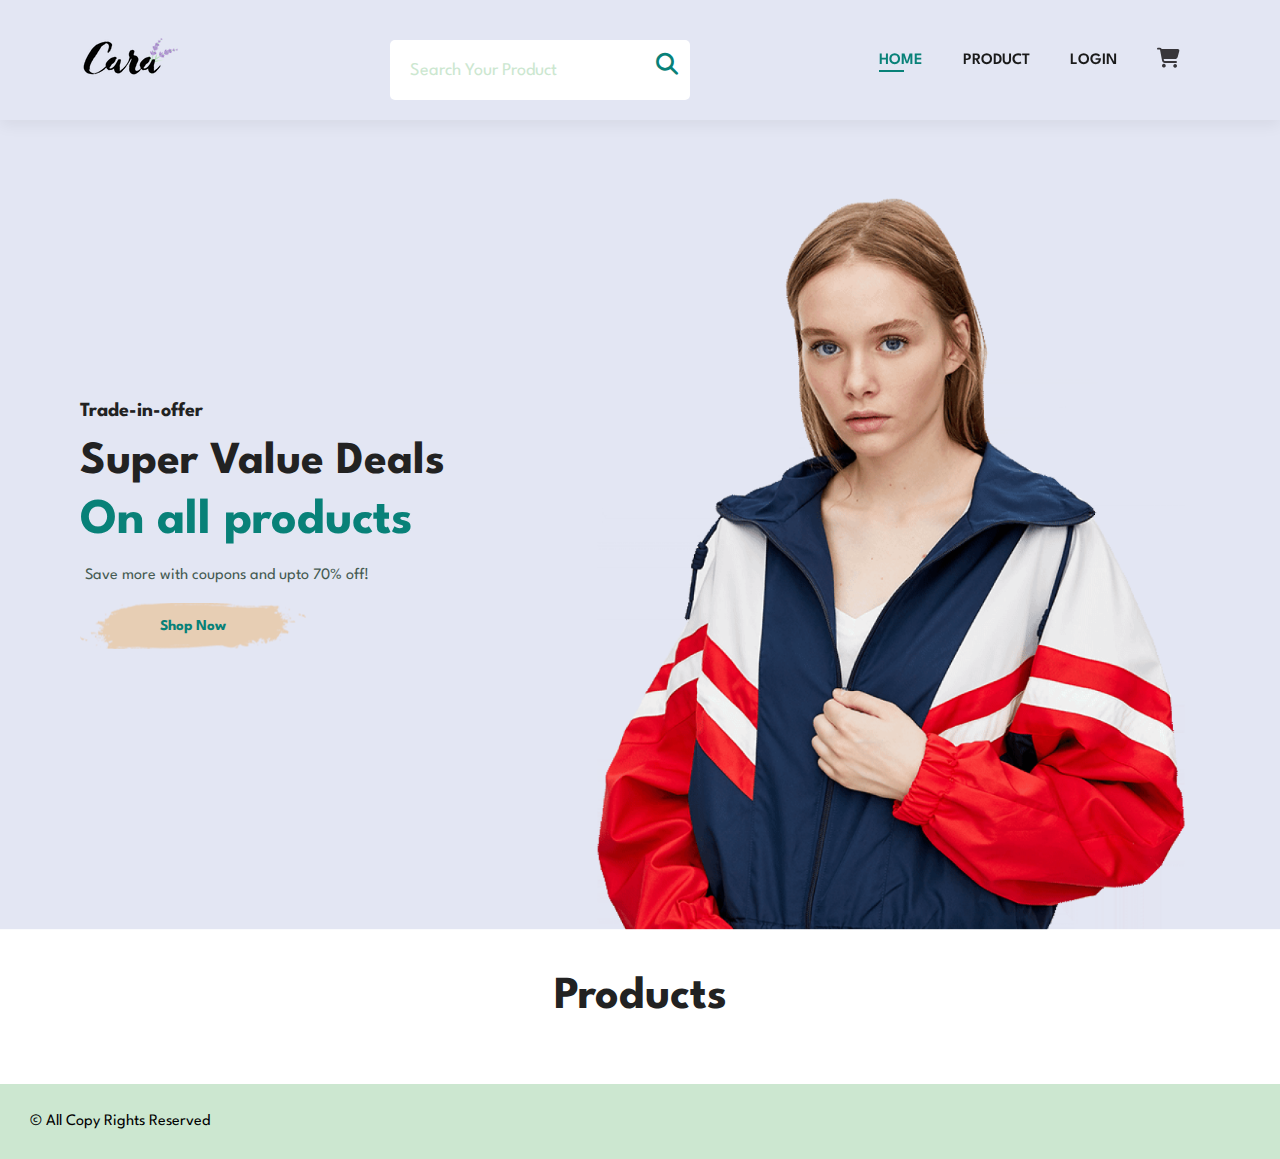
<file: index.html>
<!DOCTYPE html>
<html lang="en">
<head>
  <meta charset="UTF-8">
  <meta name="viewport" content="width=device-width, initial-scale=1.0">
  <title>E-Commerce Website</title>
  <link rel="stylesheet" href="https://cdnjs.cloudflare.com/ajax/libs/font-awesome/6.6.0/css/all.min.css">
  <link rel="stylesheet" href="style.css">
</head>
<body>
  <!-- Header Section -->
  <section id="header">
    <a href="#"><img src="img/logo.png" alt="main_logo"></a>
    <div class="headerSearch">
      <div class="row">
      <input type="text" id="inputbox" placeholder="Search Your Product" style="padding: 10px; border-radius: 10px; border:none;">

      <!-- <a href="searchdetails.html"> -->
        <button onclick= search() class="searchbtn" id="searchbtn"><i class="fa-solid fa-magnifying-glass fa-xs"></i></button> 
      <!-- </a> -->
    </div>
    <div class="resultbox" id="resultboxId">
      
    </div>
    </div>
    <div>
      <ul id="navbar">
        <a href="#" id="close"><i class="fa-solid fa-xmark"></i></a>
        <li><a href="index.html" class="active">HOME</a></li>
        <li><a href="#product">PRODUCT</a></li>
        <li><a href="index.html">LOGIN</a></li>
        <li id="lg-cart"><a href="#"><i class="fa-solid fa-cart-shopping fa-lg" style="color: #38363a;"></i></a></li>
        
        
      </ul>
    </div>
    <div id="mobile">
      <a href="#"><i class="fa-solid fa-cart-shopping fa-lg" style="color: #38363a;"></i></a>
      <i id="bar" class="fas fa-outdent"></i>
      
    </div>
  </section>
<!-- Hero Section -->
<section id="hero">
  <h4>Trade-in-offer</h4>
  <h2>Super Value Deals</h2>
  <h1>On all products</h1>
  <p>Save more with coupons and upto 70% off!</p>
  <button>Shop Now</button>
</section>
<!-- Product Section -->
<section id="product" class="section-p1">
  <h2>Products</h2>
  <div class="pro-container" id="pro-container">
    

  </div>
</section>
<!------------------------ Footer Section------------------------- -->
<footer id="footer">
  &#169 All Copy Rights Reserved
</footer>


  <script src="script.js"></script>

  
</body>
</html>
</file>
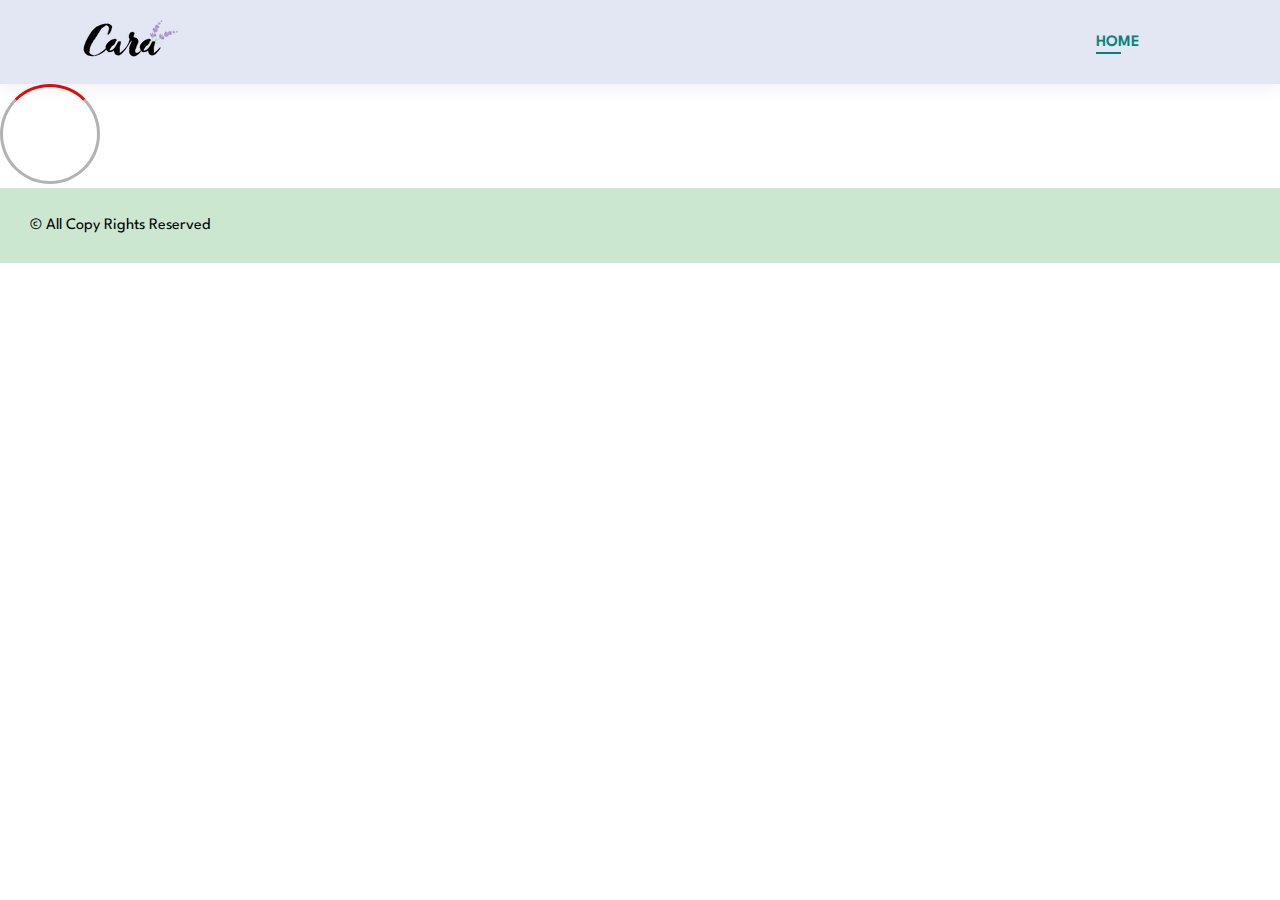
<file: productdetails.html>
<!DOCTYPE html>
<html lang="en">
  <head>
    <meta charset="UTF-8" />
    <meta name="viewport" content="width=device-width, initial-scale=1.0" />
    <title>E-Commerce Website/Product Details</title>
    <link rel="stylesheet" href="style.css" />
  </head>
  <body>

    <section id="header">
      <a href="#"><img src="img/logo.png" alt="main_logo"></a>
      
      </div>
      <div>
        <ul id="navbar">
          <a href="#" id="close"><i class="fa-solid fa-xmark"></i></a>
          <li><a href="index.html" class="active">HOME</a></li>
          
          <li id="lg-cart"><a href="#"><i class="fa-solid fa-cart-shopping fa-lg" style="color: #38363a;"></i></a></li>
          
          
        </ul>
      </div>
      <div id="mobile">
        <a href="#"><i class="fa-solid fa-cart-shopping fa-lg" style="color: #38363a;"></i></a>
        <i id="bar" class="fas fa-outdent"></i>
        
      </div>
    </section>
    <section id="product1">
     
      <div class="pro-container1" id="productContainer">
        <div id="loading"></div>
        <!-- <div class="pro1">
          <div class="productImage">
            <img src="img/products/f1.jpg" alt="" />
          </div>
          <div class="productDes">
            <p class="proTitle">product Title</p>
            <p class="proDescription">Product Description</p>
            <p class="proQuantity">Product Quantity Available:154</p>
          </div>
        </div> -->
      </div>
    </section>
    <script src="productscript.js"></script>

    <footer id="footer">
      &#169 All Copy Rights Reserved
    </footer>
  </body>
</html>
</file>
<file: style.css>
@import url("https://fonts.googleapis.com/css2?family=League+Spartan:wght@100..900&display=swap");
* {
  margin: 0;
  padding: 0;
  font-family: "League Spartan", sans-serif;
  box-sizing: border-box;
}
h1,
h2,
h4,
h6 {
  color: #222;
}
h1 {
  font-size: 50px;
  line-height: 64px;
}
h2 {
  font-size: 46px;
  line-height: 54px;
}
h4 {
  font-size: 20px;
}
h6 {
  font-size: 12px;
  font-weight: 700;
}
p {
  font-size: 16px;
  color: #465b52;
  margin: 15px 5px 20px;
}
.section-p1 {
  padding: 40px 80px;
}
html {
  scroll-behavior: smooth;
}

/*********************************** header section starts here***********************************/
#header {
  display: flex;
  flex-wrap: wrap;
  align-items: center;
  justify-content: space-between;
  padding: 20px 80px;
  background: #e3e6f3;
  box-shadow: 0 5px 15px rgba(0, 0, 0, 0.06);
  z-index: 1;
  position: sticky;
  top: 0;
  left: 0;
}
#header .headerSearch {
  position: relative;
}

#navbar {
  display: flex;
  flex-wrap: wrap;
  align-items: center;
  justify-content: center;
}
#navbar li {
  list-style-type: none;
  padding: 0 20px;
  position: relative;
}
#navbar li a {
  text-decoration: none;
  font-size: 16px;
  font-weight: 600;
  color: #1a1a1a;
  transition: 0.3s ease;
}
#navbar li a:hover,
#navbar li a.active {
  color: #088178;
}
#navbar li a.active::after,
#navbar li a:hover::after {
  content: "";
  width: 30%;
  height: 2px;
  background: #088178;
  position: absolute;
  bottom: -4px;
  left: 20px;
}

#mobile {
  display: none;
  align-items: center;
}
#close {
  display: none;
}
/* hero section  */
#hero {
  background-image: url(img/hero4.png);
  background-size: cover;
  background-position: top 25% right 0;
  height: 90vh;
  width: 100%;
  padding: 0 80px;
  display: flex;
  flex-wrap: wrap;
  flex-direction: column;
  align-items: flex-start;
  justify-content: center;
}
#hero h4 {
  padding-bottom: 15px;
}
#hero h1 {
  color: #088178;
}
#hero button {
  background-image: url(img/button.png);
  background-repeat: no-repeat;
  background-position: center;
  background-size: cover;
  background-color: transparent;
  color: #088178;
  border: none;
  font-size: 15px;
  font-weight: 700;
  padding: 16px 80px;
  cursor: pointer;
}
/******************Product Section********************/
#product {
  text-align: center;
}
#product .pro-container {
  display: flex;
  justify-content: space-between;
  padding-top: 20px;
  flex-wrap: wrap;
}
/* #product .pro-container{
  min-height: 100vh;
  display: grid;
  grid-template-columns: repeat(auto-fit,min-max(18rem,1fr));
  place-items: center;
  padding:3rem 1rem;
  gap: 2rem;
} */
#product .pro {
  width: 23%;
  min-width: 250px;
  padding: 10px 12px;
  border: 1px solid #cce7d0;
  border-radius: 25px;
  cursor: pointer;
  box-shadow: 20px 20px 30px rgba(0, 0, 0, 0.02);
  margin: 15px 0;
  transition: 0.2s ease;
  position: relative;
}
#product .pro:hover {
  box-shadow: 20px 20px 30px rgba(0, 0, 0, 0.06);
}
#product .pro img {
  width: 100%;
  border-radius: 20px;
}
#product1 .pro1 img {
  width: 23%;
}
#product .pro .des {
  text-align: start;
}
#product .pro .des h5 {
  padding-top: 7px;
  font-size: 14px;
  color: #1a1a1a;
}
#product .pro .des h4 {
  padding-top: 7px;
  font-size: 16px;
  font-weight: 700;
  color: #088178;
}

#product .pro .cart {
  width: 40px;
  height: 40px;
  line-height: 40px;
  border-radius: 50px;
  background-color: #e8f6ea;
  color: #088178;
  border: 1px solid #cce7d0;
  position: absolute;
  bottom: 10px;
  right: 10px;
}

/* ----------------------Footer Section----------------- */
#footer {
  background-color: #cce7d0;
  padding: 30px;
}
/**************************************Media Queries**************************/
@media screen and (max-width: 770px) {
  #navbar {
    display: flex;
    flex-direction: column;
    align-items: flex-start;
    justify-content: flex-start;
    position: fixed;
    top: 0;
    right: -300px;
    height: 100vh;
    width: 300px;
    background-color: #e3e6f3;
    box-shadow: 0 40px 60px rgba(0, 0, 0, 0.02);
    padding: 80px 0 0 10px;
    transition: 0.3s ease;
  }
  #navbar.active {
    right: 0px;
  }
  #navbar li {
    margin-bottom: 25px;
  }
  #mobile {
    display: flex;
    align-items: center;
  }
  #mobile i {
    color: #1a1a1a;
    font-size: 24px;
    padding-left: 20px;
  }
  #close {
    display: initial;
    position: absolute;
    top: 30px;
    left: 30px;
    color: #222;
    font-size: 24px;
  }
  #lg-cart {
    display: none;
  }
  /* for hero section */
  #hero {
    background-position: top 30% right 30%;
    height: 70vh;
    padding: 0 80px;
  }
  #product .pro-container {
    justify-content: center;
  }
  #product .pro {
    margin: 15px;
  }
  #header .headerSearch{
    width: 200px;
  }
}
@media screen and (min-width:478px) and (max-width:767px){
  #product1 .pro1 {
    flex-direction: column;
  }
}
@media screen and (max-width: 477px) {
  
  #header {
    padding: 10px 10px;
  }
  #header .headerSearch{
    width: 100px;
  }
  #hero {
    padding: 0 20px;
    background-position: 55%;
  }
  h1 {
    font-size: 38px;
  }
  h2 {
    font-size: 32px;
  }
  #product1 .pro1 {
    flex-direction: column;
  }
}
/***************Product Details****************/

#product1 .pro1 {
   display: flex;
   background-color: #cce7d0;
  justify-content: space-evenly;
}
#product1 .pro1 .productImage {
  display: flex;
  justify-content: center;
  margin: 20px;
}
#product1 .pro1 img {
  width: 100%;
}
#product1 .productDes {
  display: flex;
  flex-direction: column;
  padding: 20px;
}
.productDes .proTitle {
  padding-top: 20px;
  font-size: x-large;
  font-weight: bold;
}
.productDes .proDescription {
  padding-top: 20px;
  text-align: justify;
  font-size: 20px;
  font-weight: 600;
}
.productDes .proQuantity {
  padding-top: 20px;
  text-align: start;
  font-size: 20px;
}
/**********************Loading Indicator**********************/
#loading{
  display: inline-block;
  width: 100px;
  height: 100px;
  border: 3px solid rgba(0, 0, 0, 0.3);
  border-radius: 50%;
  border-top-color: #eb0a0a;
  animation: spin 1s ease-in-out infinite;
  -webkit-animation: spin 1s ease-in-out infinite;
}
@keyframes spin {
  to{
    -webkit-transform: rotate(360deg);
  }
  
}
@-webkit-keyframes spin {
  to{
    -webkit-transform: rotate(360deg);
  }
  
}
/*****************HEADER SEARCH********************/
#header .headerSearch{
  width: 300px;
  background: #fff;
  margin: 20px auto 0;
  border-radius: 5px;
}
.row{
  display: flex;
  align-items: center;
  padding: 5px 10px;
}
input{
  flex: 1;
  height: 50px;
  background: transparent;
  border: 0;
  outline: 0;
  font-size: 18px;
  color: #088178;

}
.searchbtn{
  border: 0;
  outline: 0;
  background: transparent;
}
.searchbtn .fa-solid{
  width: 25px;
  font-size: 22px;
  color:#088178;
  cursor: pointer;
}
::placeholder{
  color: #cce7d0;
}
.resultbox ul{
  border-top:1px solid #465b52;
  padding: 15px 10px;
}
.resultbox ul li{
  list-style-type: none;
  padding: 15px 10px;
  border-radius: 3px;
  cursor: pointer;
}
.resultbox ul li:hover{
  background-color: #cce7d0;
}

.resultbox{
  max-height: 300px;
  overflow-y: scroll;
}
</file>
